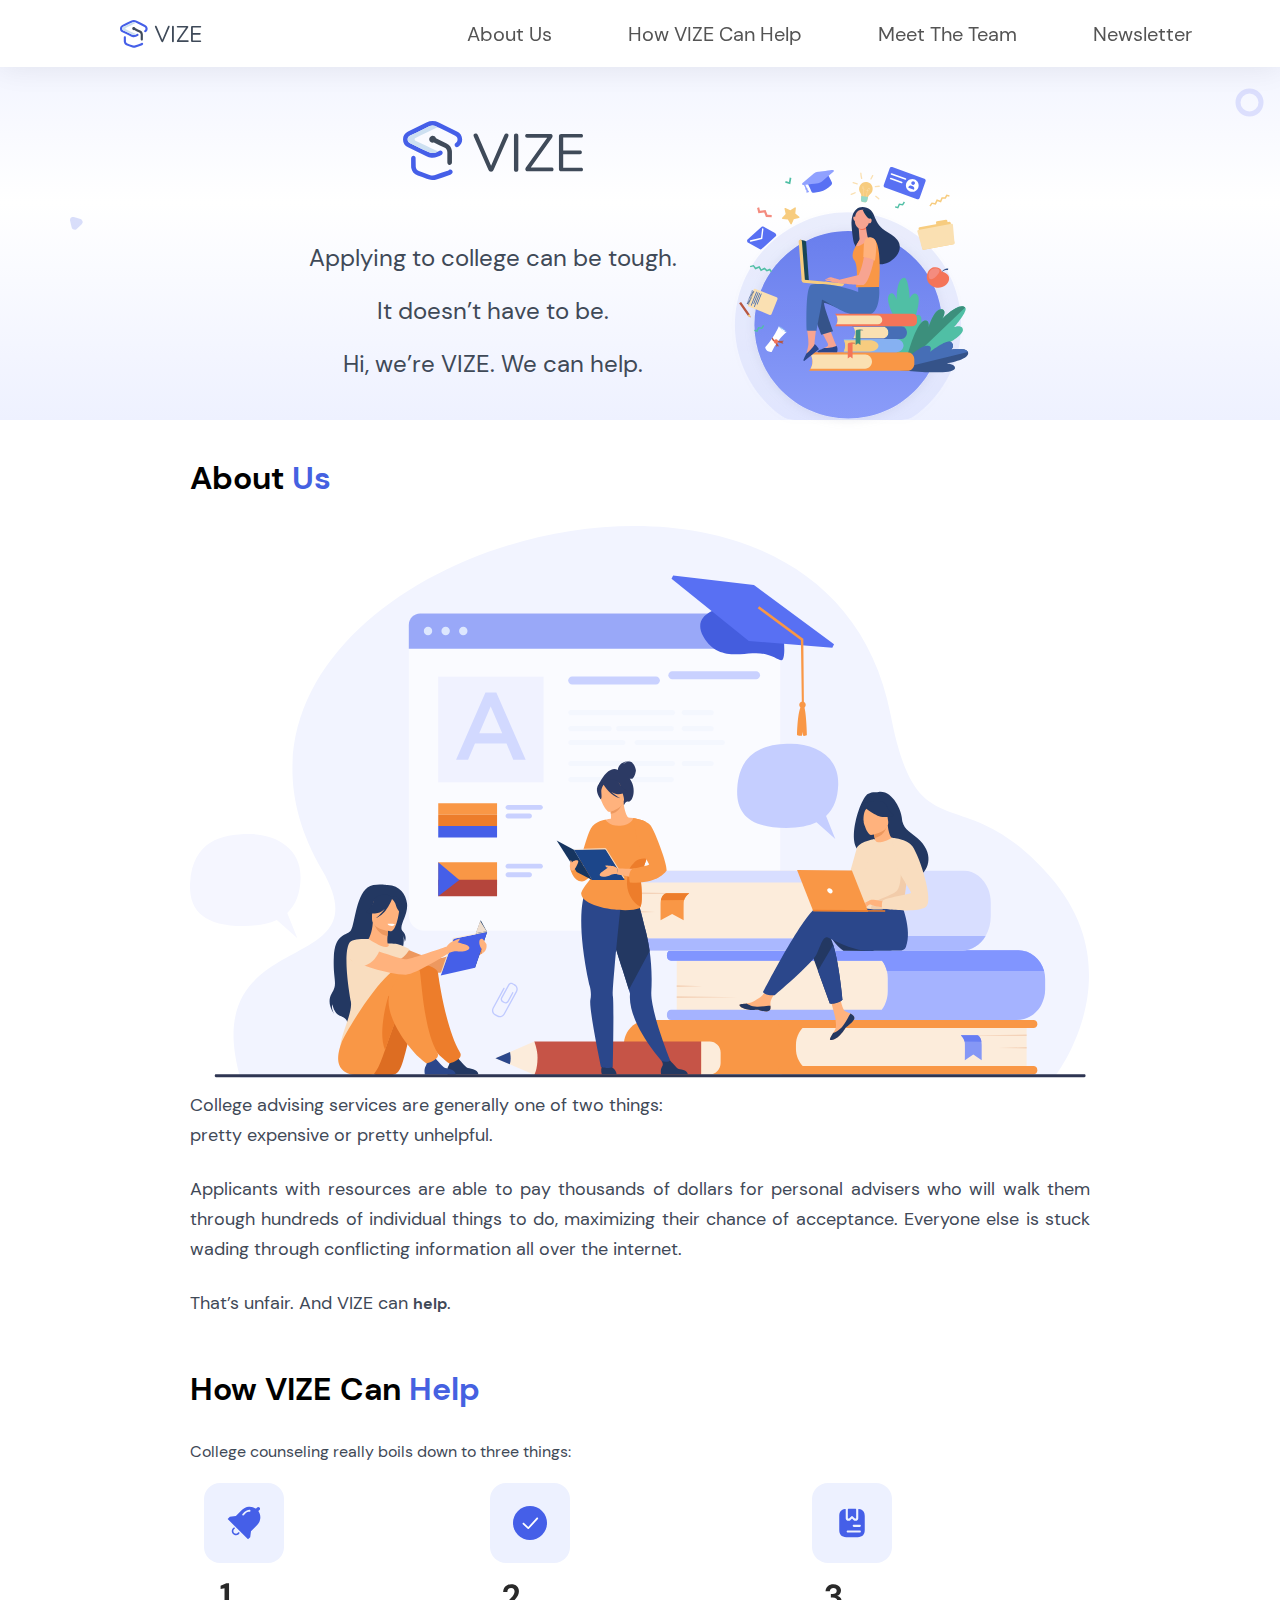
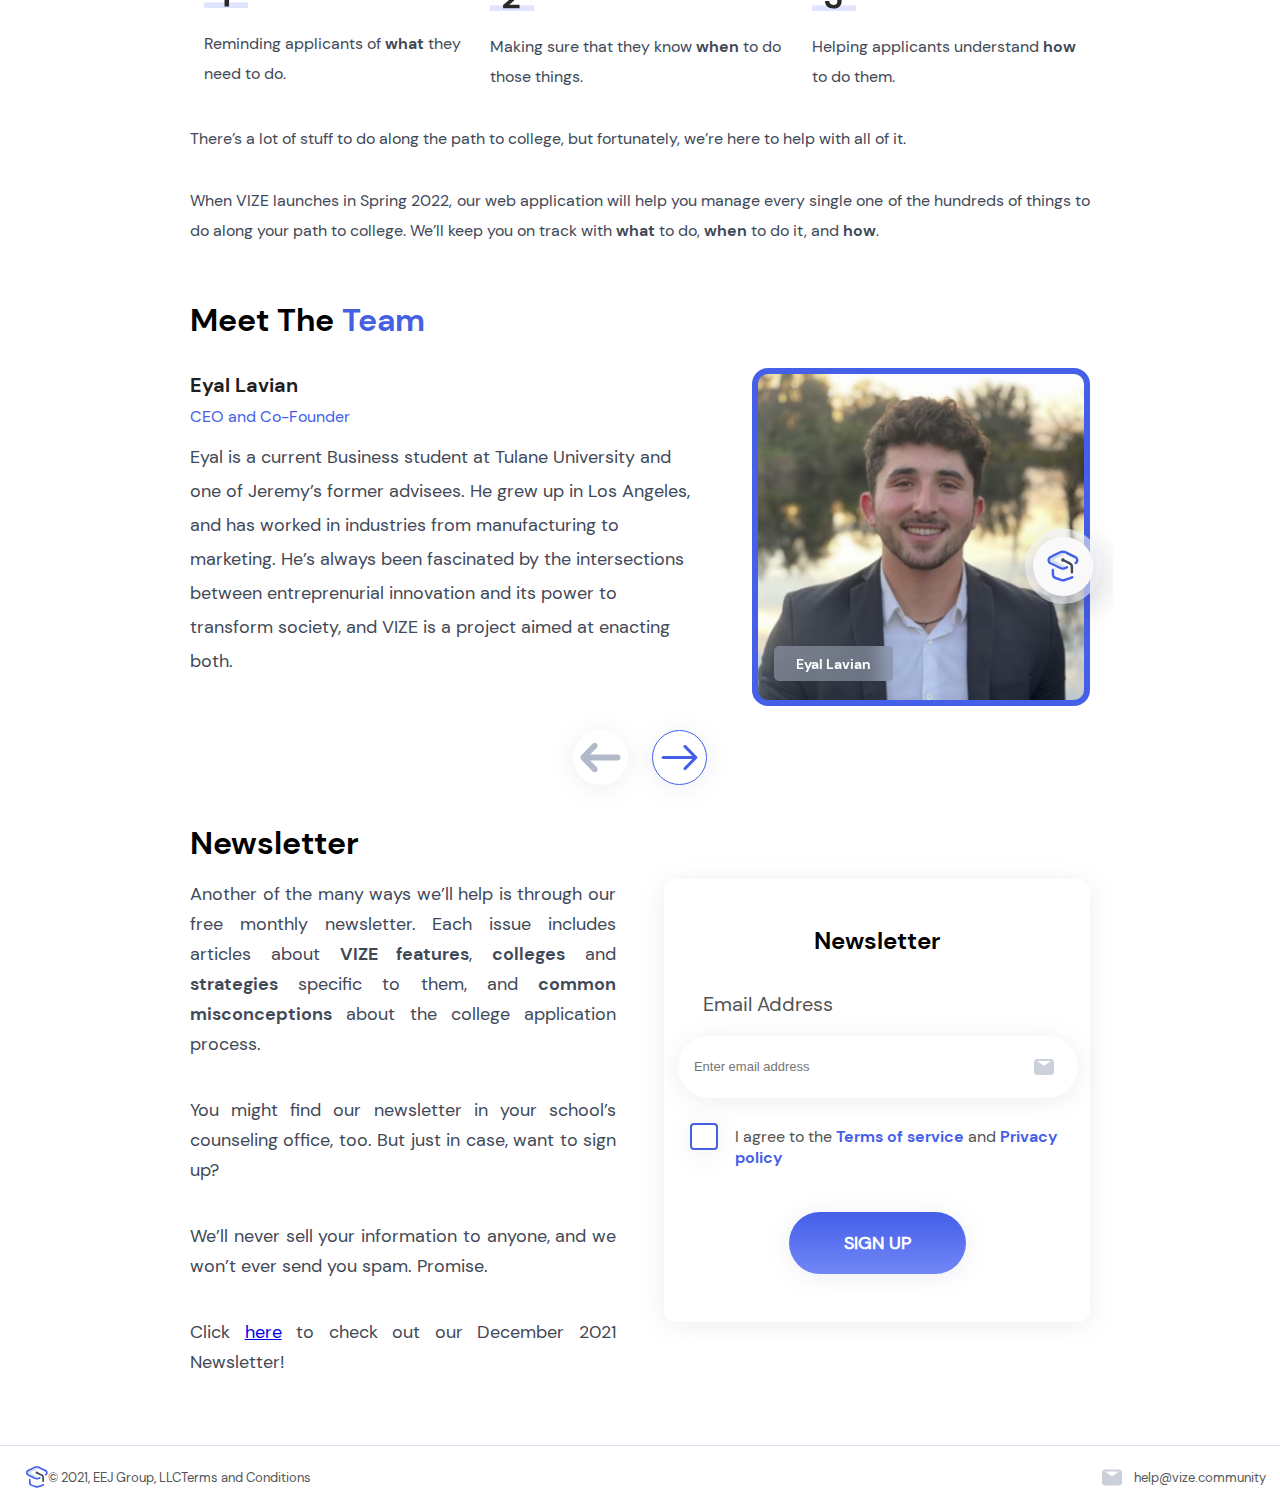
<file: index.html>
<!DOCTYPE html>
<html lang="en">
  <head>
    <link rel="stylesheet" href="styles.css?v=1.3">
    <meta charset="utf-8">
    <meta name="viewport" content="width=device-width, initial-scale=1.0">
    <meta name="description" content="Todo">
    <meta name="keywords" content="Todo">
    <meta name="author" content="Alex Rindone">
  </head>
  <body class="main-content">
    <div class="mobile-menu hidden">
        <ul class="links">
            <li>
                <a href="#about-new" onclick="toggleMobileMenu();">About Us</a>
            </li>
            <li>
                <a href="#help-new" onclick=toggleMobileMenu();>How VIZE Can Help</a>
            </li>
            <li>
                <a href="#team-new" onclick=toggleMobileMenu();>Meet The Team</a>
            </li>
            <li>
                <a href="#newsletter-new" onclick=toggleMobileMenu();>Newsletter</a>
            </li>
        </ul>
    </div>
    <div class="header">
        <nav>
            <div class="logo">
                <img class="image-logo" src="images/logo.svg" />
                <img class="text-logo hide-on-lg" src="images/logo-text.svg" />           
            </div>
            <div class="menu-icon" onclick="toggleMobileMenu();">
                <img src="images/menu-icon.svg" />
            </div>
            <div class="menu">
                <ul class="links">
                    <li>
                        <a href="#about-new">About Us</a>
                    </li>
                    <li>
                        <a href="#help-new">How VIZE Can Help</a>
                    </li>
                    <li>
                        <a href="#team-new">Meet The Team</a>
                    </li>
                    <li>
                        <a href="#newsletter-new">Newsletter</a>
                    </li>
                </ul>
            </div>
        </nav>
        <div class="hero">
            <div class="circle">
                <img src="images/circle-shape.svg" />
            </div>
            <div class="triangle">
                <img src="images/triangle-shape.svg" />
            </div>
            <div class="col center-align">
                <div class="logo">
                    <img src="images/hero.svg" />               
                </div>
                <div class="content">
                    Applying to college can be tough.<br />
                    It doesn’t have to be.<br />
                    Hi, we’re VIZE. We can help.
                </div>
            </div>
            <div class="col graphic">
                <img src="images/woman-hero.svg" />              
            </div> 
        </div>
    </div>
    <div class="main-content-mobile">
        <div id="about-new">
            <h2 class="hide-on-lg">About <span class="purple-text">Us</span></h2>
            <div class="row">
                <div class="col">
                    <img src="images/about-us.svg" />
                </div>
                <div class="col about-content left-align">
                    <h2 class="hide-on-med-and-down">About <span class="purple-text">Us</span></h2>
                    <p>
                        College advising services are generally one of two things:<br /> 
                        pretty expensive or pretty unhelpful.
                    </p>
                    <p>Applicants with resources are able to pay thousands of dollars for personal advisers who will walk them through hundreds of individual things to do, maximizing their chance of acceptance. Everyone else is stuck wading through conflicting information all over the internet.</p> 
                    <p>That’s unfair. And VIZE can <span class="bolded">help</span>.</p>
                </div>
            </div>
        </div>
        <div id="help-new">
            <h2 class="hide-on-lg">How VIZE Can <span class="purple-text">Help</span></h2>
            <div class="col">
                <div class="row hide-on-lg">
                    <div class="col">
                        <p class="boils-down">College counseling really boils down to three things:</p>
                    </div>
                </div>
                <div id="college-counseling-card" class="row flex-row">
                    <p class="college-counseling-points hide-on-med-and-down">College counseling really boils down to three things:</p>
                    <div class="break hide-on-med-and-down"></div>
                    <div class="col">
                        <div class="icon-container">
                            <img src="images/bell-icon.svg" />  
                        </div>
                        <div class="number-container">
                            <img src="images/one-icon.svg" />
                        </div>
                        <div class="description">
                            <p>Reminding applicants of <span class="bolded">what</span> they need to do.</p>
                        </div>
                    </div>
                    <div class="col">
                        <div class="icon-container">
                            <img src="images/check-icon.svg" />
                        </div>
                        <div class="number-container">
                            <img src="images/two-icon.svg" />
                        </div>
                        <div class="description">
                            <p>Making sure that they know <span class="bolded">when</span> to do those things.</p>
                        </div>
                    </div>
                    <div class="col">
                        <div class="icon-container">
                            <img src="images/note-icon.svg" />
                        </div>
                        <div class="number-container">
                            <img src="images/three-icon.svg" />
                        </div>
                        <div class="description">
                            <p>Helping applicants understand <span class="bolded">how</span> to do them.</p>
                        </div>
                    </div>
                </div>
                <div id="help-read-more" class="row flex-row">
                    <div class="col">
                        <h2 class="hide-on-med-and-down">How VIZE Can <span class="purple-text">Help</span></h2>
                        <p>There’s a lot of stuff to do along the path to college, but fortunately, we’re here to help with all of it.</p>
                        <p>When VIZE launches in Spring 2022, our web application will help you manage every single one of the hundreds of things to do along your path to college. We’ll keep you on track with <span class="bolded">what</span> to do, <span class="bolded">when</span> to do it, and <span class="bolded">how</span>.</p>
                        <!-- <div>
                            <div class="action-btn">
                                <span>Read More</span>
                            </div>
                        </div> -->
                    </div>
                </div>
            </div>
        </div>
        <div id="team-new">
            <h2>Meet The <span class="purple-text">Team</span></h2>
            <div class="row">
                <div class="row" id="bio-columns">
                    <div class="col active">
                        <h4>Eyal Lavian</h4>
                        <p class="role">
                            CEO and Co-Founder
                        </p>
                        <p class="bio">
                            Eyal is a current Business student at Tulane University and one of Jeremy’s former advisees. He grew up in Los Angeles, and has worked in industries from manufacturing to marketing. He’s always been fascinated by the intersections between entreprenurial innovation and its power to transform society, and VIZE is a project aimed at enacting both.
                        </p>
                    </div>
                    <div class="col hidden">
                        <h4>Jeremy Bourdon</h4>
                        <p class="role">
                            CSO and Co-Founder
                        </p>
                        <p class="bio">
                            Jeremy has been a college, academic, and test prep coach to students in the Los Angeles area for the past 11 years. He grew up in Blacksburg, VA, double-majored in Physics and Philosophy at Grinnell College, and completed his Graduate Coursework at McMaster University in the Philosophy of Religion. He didn’t know what a college adviser was during his own application process, but he knows how necessary one is for students today. Through VIZE, he’s ready to help.
                        </p>
                    </div>
                    <div class="col hidden">
                        <h4>Alex Rindone</h4>
                        <p class="role">
                            Chief Architect and Co-Founder
                        </p>
                        <p class="bio">
                            Alex grew up in a small New Hampshire town and graduated from UMass Lowell with a degree in Music Business. He has served as a full-stack Software Engineer for seven years, and VIZE has become his passion project. Alex has had a longtime personal goal to leverage his technical expertise for social good, and he’s going to make sure that VIZE does exactly that.
                        </p>
                    </div>
                </div>
                <div class="row">
                    <div class="col">
                        <div class="photo" id="headshotImage" style="background-image: url('images/eyal_headshot.png')">
                            <div class="icon-overlay">
                                <img src="images/icon-over-headshot.svg" />
                            </div>
                            <div class="headshot-name">
                                <span id="headshotTag">Eyal Lavian</span>
                            </div>
                        </div>
                    </div>
                </div>
            </div>
            <div class="row">
                <div class="col">
                    <div class="sliders">
                        <span class="arrow inactive" onclick="toggleBios('prev')">
                            <img src="images/arrow-inactive.svg" />
                        </span>
                        <span class="arrow active" onclick="toggleBios('next')">
                            <img src="images/arrow-active.svg" />
                        </span>
                    </div>
                </div>
            </div>
        </div>
        <div id="newsletter-new">
            <h2 class="hide-on-lg">Newsletter</h2>
            <div class="row">
                <div class="col">
                    <h2 class="hide-on-med-and-down">Newsletter</h2>
                    <p>Another of the many ways we’ll help is through our free monthly newsletter. Each issue includes articles about <span class="bolded">VIZE features</span>, <span class="bolded">colleges</span> and <span class="bolded">strategies</span> specific to them, and <span class="bolded">common misconceptions</span> about the college application process.</p>
                    <p>You might find our newsletter in your school’s counseling office, too. But just in case, want to sign up?</p>
                    <p>We’ll never sell your information to anyone, and we won’t ever send you spam. Promise.</p>
                    <p>Click <a href="december-2021-newsletter.html" target="_blank">here</a> to check out our December 2021 Newsletter!</p>
                </div>
                <div class="col">
                    <div class="newsletter-card">
                        <div class="messaging">
                            <div id="success-message" class="message hide-message">
                                <p>Thanks for signing up! We'll get our current issue over to you right away, and you'll receive a new issue of the VIZE newsletter each month.</p>
                            </div>
                            <div id="error-message" class="message hide-message">
                                <p>We're sorry, we are unable to sign you up. Please reload the page and try again. Thank you!</p>
                            </div>
                        </div>
                        <h4>Newsletter</h4>
                        <div>
                            <label for="email">Email Address</label>
                            <input type="email" name="email" id="email" name="email" placeholder="Enter email address">
                        </div>
                        <div class="terms-and-service">
                            <label class="container terms">
                                <span class="terms-text">I agree to the 
                                    <a class="link bold-purple" target="_blank" href="pdfs/VIZE_terms_of_use.pdf">Terms of service</a> and <a class="link bold-purple" target="_blank" href="pdfs/VIZE_privacy_policy.pdf">Privacy policy</a>
                                </span>
                                <input type="checkbox" name="termsAndService" id="termsAndService">
                                <span class="checkmark"></span>
                            </label>
                        </div>
                        <div class="sign-up">
                            <div class="action-btn centered-btn" id="submit-email-btn" onclick="submitEmail();">
                                <span>Sign Up</span>
                                <div class="spinner"></div>
                            </div>  
                        </div>
                    </div>
                </div>
            </div>
        </div>
    </div>
    <div id="footer-new">
        <div class="row">
            <div class="col">
                <div class="copyright-container">
                    <img src="images/logo.svg" />
                    <span>© 2021, EEJ Group, LLC</span>
                    <a href="pdfs/VIZE_terms_of_use.pdf">Terms and Conditions</a>
                </div>
            </div>
            <div class="col">
                <div class="help-container">
                    <img src="images/mail-icon.svg" />
                    <a href="mailto:help@vize.community">help@vize.community</a>
                </div>
            </div>
        </div>
    </div>
    <script type="text/javascript" src="main.js"></script>
  </body>
</html>
</file>
<file: styles.css>
@font-face { 
    font-family: 'DM Sans Regular'; 
    src: url('./fonts/DMSans-Regular.ttf'); 
}

@font-face { 
    font-family: 'DM Sans Bold'; 
    src: url('./fonts/DMSans-Bold.ttf'); 
} 

body, html {
    margin: 0;
    padding: 0;
    width: 100%;
    background-color: #fff;
}

html {
    display: block;
    font-family: 'DM Sans Regular';
    scroll-behavior: smooth;
}

.mobile-menu {
    width: 60%;
    position: fixed;
    z-index: 9999;
    background-color: white;
    box-shadow: 0px 2px 30px rgb(0 0 0 / 7%);
    padding: 16px;
    min-height: 40%;
    display: block;
}

.mobile-menu.hidden {
    display: none;
}

.mobile-menu > ul {
    list-style: none;
    font-size: 16px;
    line-height: 24px;
    color: #545454;
    padding-left: 12px;
}

.mobile-menu > ul > li {
    margin-bottom: 8px;
}

.mobile-menu > ul > li > a {
    text-decoration: none;
    color: #545454;
}

.hide-on-med-and-down {
    display: none;
}


.break {
    flex-basis: 100%;
    width: 0;
}

.header {
    background: linear-gradient(180deg, #EDF0FF 0%, #FFFFFF 48.3%, #EEF1FF 100%);
    width: 100%;
    height: auto;
}

.header > .content {
    /* Applying to college can be tough. It doesn’t have to be. Hi, we’re VIZE. We can help. */
    position: absolute;
    width: 585px;
    height: 213px;
    left: 351px;
    top: 499px;
    font-family: 'DM Sans Regular';
    font-style: normal;
    font-weight: 500;
    font-size: 32px;
    line-height: 35px;
    text-align: justify;
    color: #545454;
}

nav {
    height: 57px;
    background-color: #fff;
    display: flex;
    justify-content: space-between;
    align-items: center;
    position: fixed;
    width: 100%;
    z-index: 999;
    box-shadow: 0px 2px 30px rgb(0 0 0 / 7%);
}

nav > .menu {
    display: none;
}

nav > .logo {
    margin: 0 0 0 32px;
    display: flex;
    align-items: center;
}

nav > .menu-icon {
    margin: 0 15px 0 0;
}

@media screen and (min-width: 1024px) {
    nav > .menu-icon {
        display:none;
    }
}   

nav > .logo > .image-logo {
    height: 28px;
    width: auto;
}

nav > .logo > .text-logo {
    height: 18px;
    width: auto;
    margin-left: 6px;
}

.hero {
    display: flex;
    justify-content: center;
    padding-top: 57px;
    flex-direction: column;
    position: relative;
}

.hero > .col.graphic {
    display: flex;
    margin-bottom: -11px;
    align-items: center;
}

.hero > .graphic > img {
    max-width: 246px;
    height: auto;
    margin: 0 auto;
}

.hero > .col > .logo {
    max-width: 158px;
    margin-top: 64px;
    margin-bottom: 22px;
}

.hero > .col > .logo > img {
    width: 100%;
    height: auto;
}

.hero > .circle {
    position: absolute;
    right: 16px;
    top: 11%;
    width: 29px;
    height: 29px;
}

.hero > .triangle {
    position: absolute;
    left: 16px;
    top: 35%;
    width: 14px;
    height: 14px;
}

.hero > .col > .content {
    font-size: 19px;
    font-family: 'DM Sans Regular';
    font-style: normal;
    font-weight: 500;
    line-height: 53px;
    text-align: center;
    margin-bottom: 30px;
    color: #3F4957;
}

.main-content-mobile {
    padding: 0 24px;
    margin: 12px 0 0 0;
}

.main-content-mobile > #about-new > .col > img {
    width: 100%;
    height: auto;
}

.main-content-mobile > #about-new > .col {
    align-items: center;
}

#about-new > h2, #help-new > h2, #team-new > h2, #newsletter-new > h2  {
    font-size: 32px;
    margin-top: 22px;
}

#newsletter-new > h2 {
    margin-bottom: 0px;
}

.about-content > p, .help-content > p, .counseling > p, .counseling > p, .news-content > p {
    font-family: 'DM Sans Regular';
    font-weight: 400;
    font-size: 14px;
    line-height: 160%;
    color: #545454;
    margin: 12px 0;
    text-align: justify;
}

.main-content-mobile > #about-new > .col.about-content.left-align {
    text-align: left;
    align-items: flex-start;
}

.row {
    display: flex;
}

.row.flex-row {
    flex-direction: row;
    justify-content: space-around;
}

.row.flex-row > .col {
    padding-left: 14px;
}

.row.flex-row > .col:first-child {
    padding-left: 0;
}

.row > .col > .description > p {
    font-family: 'DM Sans Regular';
    font-weight: normal;
    color: #3F4957;
}

.row > .col > .description > p > span.bolded {
    font-family: 'DM Sans Bold';
    font-weight: 700;
}

.row > .col > .description > p,
.row > .col > .description > span.bolded {
    font-size: 12px;
    line-height: 22px;
}

.icon-container {
    height: 64px;
    width: 64px;
    background-color: #EDF1FF;
    border-radius: 16px;
    display: flex;
    justify-content: center;
}

.icon-container > img {
    width: 24px;
    height: auto;
}

.number-container {
    margin-top: 14px;
}

@media screen and (min-width: 1024px) {
    #help-new > .col > .row > .col > .description > p,
    #help-new > .col > .row > .col > .description > p > span.bolded {
        font-size: 16px;
        line-height: 187%;
    }

    .icon-container {
        height: 80px;
        width: 80px;
    }

    .icon-container > img {
        width: 34px;
        height: auto;
    }

    .number-container {
        margin-top: 20px;
    }

    .number-container > img {
        width: 44px;
        height: auto;
    }
}

.row > .col > p {
    color: #3F4957;
}

.row.flex-row > .col > p {
    font-family: 'DM Sans Regular';
    font-weight: 400;
    font-size: 14px;
    line-height: 24px;
    color: #3F4957;
}

.row.flex-row > .col > p > span.bolded {
    font-family: 'DM Sans Bold';
    font-weight: 700;
}

.row.flex-row > .col > div > .action-btn {
    width: 200px;
    margin: 0 auto;
}

#about-new > .row {
    display: flex;
    flex-direction: column;
}

#team-new > .row > .row > .col > h4 {
    color: #1F1F1F;
    font-family: 'DM Sans Bold';
    font-weight: 700;
    font-size: 20px;
    line-height: 30px;
    margin: 2px 0;
}

p.role {
    color: #455FE8!important;
    font-family: 'DM Sans Regular';
    font-weight: 500;
    font-size: 14px;
    line-height: 30px;
    margin: 0 0 8px 0;
}

p.bio {
    color: #3F4957;
    font-family: 'DM Sans Regular';
    font-weight: 400;
    font-size: 14px;
    line-height: 22px;
    margin-top: 0;
}

#team-new > .row,
#team-new > .row > .row {
    flex-direction: column;
}

.sliders {
    display: flex;
    justify-content: center;
    margin-top: 24px;
}

.sliders > span {
    border-radius: 50%;
    padding: 12px;
    background: #FFFFFF;
    box-sizing: border-box;
    box-shadow: 0px 3px 25px rgba(129, 136, 166, 0.14);
    border-radius: 50%;
    width: 40px;
    height: 40px;
    display: flex;
    justify-content: center;
}

.sliders > .active {
    border: 1px solid #455FE8;
}

.sliders > span:first-child {
    margin-right: 14px;
}

@media screen and (min-width:1024px) {
    #team-new > .row > .col > h4 {
        font-size: 28px;
        line-height: 36px;
    }
    p.role {
        font-size: 16px;
        line-height: 30px;
    }

    p.bio {
        font-size: 18px;
        line-height: 34px;
    }

    #team-new > .row:first-of-type {
        flex-direction: row;
    }

    .sliders > span:first-child {
        margin-right: 24px;
    }

    .sliders > span {
        width: 55px;
        height: 55px;
    }

    .col.active {
        margin-right: 48px;
    }
}

.photo {
    width: 326px;
    height: 326px;
    border: 6px solid #455FE8;
    border-radius: 16px;
    position: relative;
    background-size: contain;
    z-index: 1;
}

.photo > .icon-overlay {
    position: absolute;
    top: 40%;
    right: -29px;
    z-index: 2;
}

#bio-columns > col {
    display: none;
}

#bio-columns > col.active {
    display: block;
}

#bio-columns > .col.hidden {
    display: none;
}

#newsletter-new > .row {
    flex-direction: column;
}

#newsletter-new > .row > .col > .newsletter-card {
    background: #FFFFFF;
    box-shadow: 0px 3px 25px rgba(129, 136, 166, 0.14);
    border-radius: 12px;
    padding: 14px;
}

#help-new > .col > .row > .col > p {
    font-size: 14px;
    line-height: 24px;
    line-height: 171%;
    text-align: justify;
}

#help-new > .col > .row > .col > p:first-child {
    margin-top: 0;
}

#newsletter-new > .row > .col > p {
    font-family: 'DM Sans Regular';
    font-weight: normal;
    font-size: 14px;
    line-height: 24px;
    color: #3F4957;
    text-align: justify;
}

#newsletter-new > .row > .col > p:first-of-type {
    margin-top: 0px;
}

#newsletter-new > .row > .col > p > span.bolded {
    font-family: 'DM Sans Bold';
    font-weight: 700;
    font-size: 14px;
    line-height: 24px;
}

@media screen and (min-width: 1024px) {
    #newsletter-new > .row > .col > p,
    #newsletter-new > .row > .col > p > span.bolded {
        font-size: 18px;
        line-height: 30px;
    }
}

#newsletter-new > .row > .col > .newsletter-card > h4 {
    font-size: 24px;
    line-height: 32px;
    font-weight: 700;
    font-family: 'DM Sans Bold';
    text-align: center;
}

@media screen and (min-width: 1024px) {
    #newsletter-new > .row {
        flex-direction: row;
        justify-content: space-between;
    }

    #newsletter-new > .row > .col {
        flex: 1;
    }
    
    #newsletter-new > .row > .col:first-child {
        margin-right: 48px;
    }
}

.newsletter-card > div > label {
    font-size: 14px;
    line-height: 18px;
}

.terms-text {
    font-weight: 400;
    font-family: 'DM Sans Regular';
    line-height: 15px;
    font-size: 11px;
    /* line-height: 21px;
    font-size: 16px; */
    color: #545454;
    position: absolute;
    top: 3px;
    left: 45px;
}

.terms-text > a {
    text-decoration: none;
}

@media screen and (min-width: 1024px) {
    .newsletter-card > div > label {
        font-size: 20px;
        line-height: 30px;
    }

    .terms-text {
        font-size: 16px;
        line-height: 21px;
    }
}

.centered-btn {
    margin: 0 auto;
}

.sign-up {
    padding: 34px 0;
    max-width: 177px;
    margin: 0 auto;
}

#footer-new {
    margin: 0 auto;
    padding: 14px;
    border-top: 1px solid #DCE0F3;
    margin-top: 50px;
}

#footer-new > .row {
    flex-direction: column;
}

#footer-new > .row > .col > .copyright-container {
    display: flex;
    justify-content: space-between;
    align-items: center;
    padding: 0 12px;
}

#footer-new > .row > .col > .help-container > img {
    max-width: 20px;
    height: auto;
    margin-right: 12px; 
}

#footer-new > .row > .col > .help-container {
    display: flex;
    justify-content: flex-end;
}

#footer-new > .row > .col > .copyright-container > img {
    max-width: 22px;
    height: auto;
}

#footer-new > .row > .col > .help-container > span,
#footer-new > .row > .col > .copyright-container > span,
#footer-new > .row > .col > .help-container > a,
#footer-new > .row > .col > .copyright-container > a {
    color: #545454;
    font-size: 13px;
    line-height: 35px;
    font-family: 'DM Sans Regular';
    text-decoration: none;
}

@media screen and (min-width: 1024px) {
    #footer-new > .row {
        flex-direction: row;
        justify-content: space-between;
    }
}

@media screen and (min-width: 1024px) {
    nav {
        height: 67px;
        /* padding: 41px 87px 127px 87px; */
        display: flex;
        align-content: center;
        justify-content: space-around;
    }

    nav > .menu {
        display: flex;
        align-items: center;
    }

    nav > .logo {
        margin-right: 12px;
    }

    .hero {
        flex-direction: row;
    }

    .hero > .col.graphic {
        justify-content: flex-end;
    }

    .hero > .col > .content {
        font-size: 24px;
        letter-spacing: 0em;
        margin-top: 24px;
    }

    .hero > .col > .logo {
        max-width: 180px;
    }

    .hero > .col.center-align {
        margin-right: 48px;
    }

    /* .about-content {
        margin-left: 132px;
    } */

    .row {
        flex-direction: column;
    }

    p > .bolded {
        font-family: 'DM Sans Bold';
        font-weight: 700;
        font-size: 16px;
        line-height: 187%;
    }

    .about-content > p, .help-content > p, .counseling > p, .counseling > p, .news-content > p {
        font-size: 18px;
        line-height: 167%;
        text-align: justify;
    }

    /* .main-content-mobile {
        margin: 12px 0px 0 0px;
    } */

    .hero > .triangle {
        top: 51%;
        left: 70px;
    }

    .hero > .circle {
        top: 21%;
    }

    #help-new > .col > .row > .col > p {
        font-size: 16px;
        line-height: 187%;
    }
}

/* nav {
    padding: 41px 87px 127px 87px;
    display: flex;
    align-content: center;
    justify-content: space-between;
    height: 67px;
} */

nav > .menu > .links {
    list-style-type: none;
    cursor: pointer;
}

nav > .menu > .links > li > a {
    text-decoration: none;
    cursor: pointer;
    color: inherit;
}

nav > .menu > .links > li {
    display: inline-block;
    margin: 0 36px;
    font-family: 'DM Sans Regular';
    font-style: normal;
    font-weight: normal;
    font-size: 20px;
    line-height: 26px;
    color: #545454;
}

nav > .menu > .links > li:last-child {
    margin-right: 0;
}

.spacer-lg {
    width: 194px;
}

.spacer-med {
    width: 132px;
}

.spacer-sm {
    width: 24px;
    height: 100%;
}

.vertical-spacer {
    height: 156px;
    width: 100%;
}

.vertical-spacer-sm {
    height: 68px;
    width: 100%;
}

.m2 {
    height: 36px;
    width: 100%;
}

.m1 {
    height: 24px;
    width: 100%;
}

.col {
    display: flex;
    flex-direction: column;
}

.center-align {
    align-items: center;
}

.center-text {
    text-align: center;
}



h2 {
    font-weight: 'bold';
    font-family: 'DM Sans Bold';
    font-size: 55px;
    line-height: 72px;
    color: #000;
    margin: 12px 0;
}

.purple-text {
    color: #4561E1;
}

.counseling.content {
    margin-left: 132px;
}

.team-content {
    margin-left: 132px;
}

.newsletter-content {
    margin-left: 132px;
    position: relative;
    z-index: 3;
}

.help-content {
    max-width: 40%;
}

.action-btn {
    background: linear-gradient(180deg, #455FE8 0%, #7187F7 100%);
    box-shadow: 0px 3px 25px rgba(129, 136, 166, 0.14);
    border-radius: 60px;
    max-width: 200px;
    padding: 19px 0;
    text-align: center;
}

.action-btn:hover {
    cursor: pointer;
}

.action-btn > span {
    font-family: 'DM Sans Regular';
    font-weight: 700;
    font-size: 18px;
    line-height: 24px;
    color: #fff;
    text-transform: uppercase;
}

.icon {
    height: 122px;
    width: 122px;
    background: #EDF1FF;
    border-radius: 30px;
    display: flex;
    justify-content: center;
    align-items: center;
}

.inner-row {
    display: flex;
}

.inner-row.counseling {
    width: 785px;
    justify-content: space-between;
}

.inner-col {
    width: 215px;
}

.inner-col > h3 {
    font-family: 'DM Sans Regular';
    font-weight: 700;
    font-size: 35px;
    line-height: 46px;
}

.number {
    height: 46px;
    width: 41px;
    position: relative;
    text-align: center;
}

.number > h3 {
    font-family: 'DM Sans Regular';
    font-weight: 700;
    font-size: 35px;
    line-height: 46px;
    margin: 24px 0 20px 0;
    position: relative;
    z-index: 2;
}

.number > span.underline {
    background: #E0E5FF;
    width: 100%;
    height: 6px;
    display: block;
    position: absolute;
    z-index: 1;
    bottom: 9px;
}

.bio > h4 {
    color: #1F1F1F;
    font-family: 'DM Sans Bold';
    font-weight: 700;
    font-size: 25px;
    line-height: 30px;
    margin-bottom: 9px;
}

.bio > h5 {
    color: #455FE8;
    font-family: 'DM Sans Regular';
    font-weight: 500;
    font-size: 16px;
    line-height: 30px;
}

.bio.active {
    display: block;
}

.bio.hidden {
    display: none;
}

.bio > p {
    font-family: 'DM Sans Regular';
    font-weight: 400;
    font-size: 20px;
    line-height: 30px;
    color: #545454;
}

.team-content-images {
    position: relative;
}

.team-content-images > .logo {
    position: absolute;
    z-index: 3;
    top: 230px;
    right: 268px;
}

.team-content-images > .background {
    position: relative;
    z-index: 1
}

.m0 {
    margin: 0;
}

/* potentially need to change this to css from svg */
.indicators {
    display: flex;
}

.indicators > .prev {
    margin-left: -24px;
}

.indicators > .next, .indicators > .prev {
    width: 86px;
    cursor: pointer;
}

.headshots > div {
    z-index: 2;
    position: absolute;
    background-position: center;
    background-size: contain;
    box-sizing: border-box;
    border-radius: 16px;
}

.headshots > div > img.responsive {
    width: 100%;
}

.headshots > .first {
    width: 326px;
    height: 326px;
    top: 65px;
    right: 346px;
    border: 6px solid #455FE8;
}

.headshots > .second {
    width: 215px;
    height: 215px;
    top: 52px;
    right: 60px;
}

.headshots > .third {
    width: 235px;
    height: 235px;
    top: 285px;
    right: 30px;
}

.headshot-image, .photo {
    transition: background 0.7s ease-in-out;
}

.newsletter {
    width: 698px;
    /* height: 486px; */
    background: #FFFFFF;
    box-shadow: 0px 3px 25px rgba(129, 136, 166, 0.14);
    border-radius: 12px;
    padding: 51px 64px;
    position: relative;
    z-index: 3;
}

.newsletter > h5 {
    margin: 0;
    font-size: 35px;
    color: #1F1F1F;
    line-height: 46px;
    font-family: 'DM Sans Regular';
}

#corner-circle {
    position: absolute;
    bottom: -64px;
    right: -64px;
    z-index: 1;
}

.terms-and-service {
    /* margin-left: 36px; */
    margin-left: 12px;
}

/* Customize the label (the container) */
.container {
    display: block;
    position: relative;
    padding-left: 35px;
    margin: 25px 0;
    cursor: pointer;
    font-size: 22px;
    -webkit-user-select: none;
    -moz-user-select: none;
    -ms-user-select: none;
    user-select: none;
}
  
/* Hide the browser's default checkbox */
.container input {
    /* position: absolute; */
    opacity: 0;
    cursor: pointer;
    height: 0;
    width: 0;
}

/* Create a custom checkbox */
.checkmark {
    position: absolute;
    top: 0;
    left: 0;
    height: 27px;
    width: 28px;
    background: #FFFFFF;
    border: 2px solid #4561E1;
    box-sizing: border-box;
    box-shadow: 0px 3px 25px rgba(129, 136, 166, 0.14);
    border-radius: 4px;
}

/* On mouse-over, add a grey background color */
.checkmark:hover {
    background-color: #ccc;
}

/* When the checkbox is checked, add a blue background */
.container input:checked ~ .checkmark {
    background-color: #fff;
}

/* Create the checkmark/indicator (hidden when not checked) */
.checkmark:after {
    content: "";
    position: absolute;
    display: none;
}

/* Show the checkmark when checked */
.container input:checked ~ .checkmark:after {
    display: block;
}

/* Style the checkmark/indicator */
.container .checkmark:after {
    left: 9px;
    top: 5px;
    width: 5px;
    height: 10px;
    border: solid #455FE8;
    border-width: 0 3px 3px 0;
    -webkit-transform: rotate(45deg);
    -ms-transform: rotate(45deg);
    transform: rotate(45deg);
}

.link.bold-purple {
    font-weight: bold;
    font-family: 'DM Sans Bold';
    color: #455FE8;
}

.sign-up-margin {
    margin-top: 24px;
    height: 66px;
}

input[type=email] {
    margin-top: 17px;
    padding-left: 4%;
    position: relative;
    width: 96%;
    background-image: url('./images/mail-icon.svg');
    background-position: calc(100% - 24px) calc(50%);
    background-repeat: no-repeat;
    background-color: #FFFFFF;
    box-shadow: 0px 3px 25px rgba(129, 136, 166, 0.14);
    border-radius: 60px;
    height: 60px;
    font-size: 13px;
    line-height: 17px;
    /* font-size: 16px;
    line-height: 21px; */
    color: #8188A6;
    border: none;
}

label[for="email"] {
    font-size: 20px;
    font-family: 'DM Sans Regular';
    line-height: 26px;
    color: #545454;
    margin-left: 25px;
}

hr {
    width: 80%;
    margin: 0 auto;
    height: 1px;
    border: none;
    background: #DCE0F3;
    margin-top: 135px;
}

footer {
    width: 80%;
    display: flex;
    justify-content: space-between;
    margin: 0 auto;
    background-color: #fff;
    height: 166px;
}

footer > .left-col, footer > .right-col {
    display: flex;
    align-items: center;
}

footer > .left-col > span, footer > .left-col > a {
    margin-left: 32px;
    font-family: 'DM Sans Regular';
    font-size: 20px;
    line-height: 35px;
    color: #545454;
    text-decoration: none;
}

footer > .right-col > span {
    font-family: 'DM Sans Regular';
    font-size: 20px;
    line-height: 20px;
    color: #545454;
    margin-left: 12px;
}

.jumplink {
    position: relative;
    top: -24px;
}

.clickable > a {
    cursor: pointer;
    text-decoration: none;
    color: inherit;
}

.message {
    position: relative;
}

.message > p {
    font-family: 'DM Sans Regular';
    font-size: 14px;
    line-height: 20px;
    /* font-size: 20px;
    line-height: 30px; */
    color: #545454;
}

.message > p:last-child {
    margin-bottom: 16px;
}

.messaging {
    border-left: 2px solid #455FE8;
    margin-bottom: 24px;
    padding: 0 0 0 24px;
}

#success-message > p {
    color: #657df3;
}

#error-message > p {
    color: #ff5c5c;
}

.hide-message {
    display: none;
}

.show-message {
    display: block;
}

.disabled-btn, .disabled-btn > span {
    background: grey;
    color: #f2f2f2;
}

.disabled-btn.loading > span {
    display: none;
}

@keyframes spinner {
    0% {
        transform: translate3d(-50%, -50%, 0) rotate(0deg);
    }
    100% {
         transform: translate3d(-50%, -50%, 0) rotate(360deg);
    }
}
.spinner {
    opacity: 0;
    position: relative;
    transition: opacity linear 0.1s;
    display: none;
}

.disabled-btn.loading > .spinner {
    height: 24px;
    opacity: 1;
    position: relative;
    transition: opacity linear 0.1s;
    display: block;
}

.spinner::before {
    animation: .75s linear infinite spinner;
    border: solid 3px #eee;
    border-bottom-color: #455FE8;
    border-radius: 50%;
    content: "";
    height: 40px;
    left: 50%;
    opacity: inherit;
    position: absolute;
    top: 50%;
    transform: translate3d(-50%, -50%, 0);
    transform-origin: center;
    width: 40px;
    will-change: transform;
}

.headshot-name {
    background: rgba(201, 211, 231, 0.4);
    backdrop-filter: blur(11.0916px);
    /* Note: backdrop-filter has minimal browser support */
    border-radius: 5px;
    position: absolute;
    bottom: 19px;
    left: 16px;
    padding: 7px 22px 7px 22px;
}

.headshot-name > span {
    font-family: 'DM Sans Bold';
    font-weight: bold;
    font-size: 14px;
    line-height: 18px;
    color: #fff;
}

.headshot-name.active > span {
    line-height: 26px;
    font-size: 20px;
    margin: 0 auto;
}

.headshot-name.active {
    padding: 10px 26px 10px 26px;
}

@media only screen and (min-width: 1024px) {
    .row {
        flex-direction: row;
        /* max-width: 80%; */
    }
}

#team-new > .row > .row:last-child {
    margin: 0 auto;
}

/* jumplink fix */
[id]::before {
    content: '';
    display: block;
    height: 50px;
    margin-top: -50px;
    visibility: hidden;
}

@media screen and (min-width: 1024px) {
    .main-content-mobile {
        max-width: 900px;
        margin: 0 auto!important;
    }

    #newsletter-new > .row,
    #about-new > .row,
    #help-new > .col,
    #team-new > .row {
        /* margin: 0 auto; */
        max-width: 900px;
    }
}

@media screen and (min-width: 1440px){
    .main-content-mobile {
        max-width: 1200px;
        margin: 0 auto;
    }

    nav {
        background: none;
        box-shadow: none;
    }

    .hide-on-lg {
        display: none;
    }

    nav {
        justify-content: space-between;
        padding-top: 24px;
        position: inherit;
        max-width: 1200px;
        margin: 0 auto;
    }

    nav > .menu {
        margin-right: 32px;
    }

    nav > .menu > .links > li {
        font-size: 18px;
        line-height: 23px;
        margin: 0 0 0 40px;
    }

    nav > .logo > .image-logo {
        height: 44px;
    }

    .hero {
        padding-top: 72px;
    }

    .hero > .graphic > img {
        max-width: 530px;
    }

    .hero > .col.graphic {
        margin-bottom: -23px;
    }

    .hero > .col {
        align-items: flex-start;
    }

    .hero > .col > .content {
        text-align: justify;
        font-size: 34px;
        line-height: 167%;
    }

    .hero > .col > .logo {
        max-width: 300px;
    }
    
    #about-new > .row {
        flex-direction: row;
        align-items: center;
    }

    #about-new > .row > .col > img {
        max-width: 714px;
    }

    #about-new > .row > .col:first-child,
    #newsletter-new > .row > .col:first-child {
        margin-right: 64px;
    }

    #college-counseling-card {
        /* max-width: 50%; */
        background-color: #fff;
        padding: 43px 35px;
        box-shadow: 0px 3px 25px rgb(129 136 166 / 14%);
        border-radius: 12px;
        flex-wrap: wrap;
        justify-content: flex-start;
    }

    #college-counseling-card > p {
        margin: 0 0 24px 12px;
    }

    #help-read-more {
        margin-right: 84px;
    }

    #help-read-more > .col > div > .action-btn {
        margin: 0;
    }

    #help-new > .col {
        flex-direction: row-reverse;
        align-items: center;
    }

    #newsletter-new > .row {
        align-items: center; 
    }

    #newsletter-new > .row,
    #about-new > .row,
    #help-new > .col,
    #team-new > .row {
        margin: 0 auto;
        max-width: 1200px;
    }

    #footer-new {
        max-width: 1200px;
        padding: 24px 0;
    }

    #footer-new > .row > .col {
        flex: 1;
        max-width: 43%;
        justify-content: center;
    }

    #footer-new > .row > .col > .copyright-container > img {
        max-width: 66px;
    }

    #footer-new > .row > .col > .copyright-container > span, 
    #footer-new > .row > .col > .copyright-container > a,
    #footer-new > .row > .col > .help-container > a {
        font-size: 18px;
    }

    h2 {
        font-size: 48px!important;
        line-height: 62px!important;
    }

    #about-new, 
    #help-new, 
    #team-new, 
    #newsletter-new {
        margin-top: 100px;
    }

    #team-new > h2 {
        text-align: center;
        margin-bottom: 48px;
    }

    .hide-on-med-and-down {
        display: block;
    }

    .row.flex-row > .col {
        flex: 1;
    }

    #newsletter-new > .row > .col > .newsletter-card > h4 {
        text-align: left;
        margin-left: 24px;
    }

    #newsletter-new > .row > .col > .newsletter-card {
        padding: 14px 60px;
    }

    [id]::before {
        /* content: '';
        display: block; */
        height: 25px;
        margin-top: -25px;
        visibility: hidden;
    }
}
</file>
